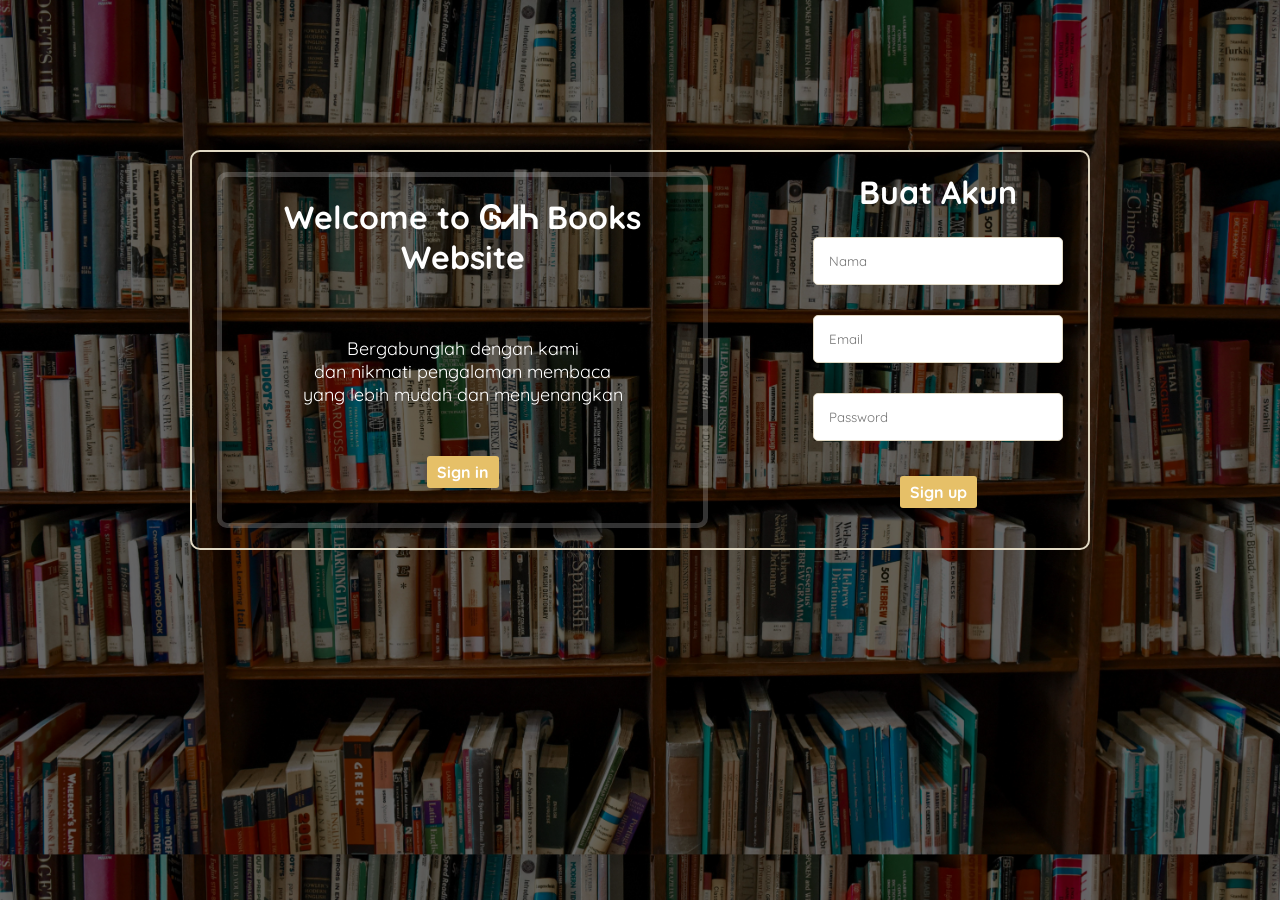
<file: index.html>
<!DOCTYPE html>
<html lang="en">

<head>
    <meta charset="UTF-8">
    <meta name="viewport" content="width=device-width, initial-scale=1.0">
    <title>ᎶᏗᏂ Books</title>

    <link rel="preconnect" href="https://fonts.googleapis.com">
    <link rel="preconnect" href="https://fonts.gstatic.com" crossorigin>
    <link href="https://fonts.googleapis.com/css2?family=Quicksand:wght@300..700&display=swap" rel="stylesheet">
    <!-- icon -->
    <link rel="icon" href="assets/icon.jpg" type="image/png">

    <link rel="stylesheet" href="css/login.css">
    <link rel="stylesheet" href="css/style.css">
</head>

<body class="log">
    <main class="login">

        <div class="Sign-in">
            <h1>Welcome to ᎶᏗᏂ Books Website</h1>
            <p>Bergabunglah dengan kami <br> dan nikmati pengalaman membaca <br> yang lebih mudah dan menyenangkan</p>
            <a href="book.html">Sign in</a>
        </div>

        <div class="Sign-up">
            <h1>Buat Akun</h1>

            <input type="text" placeholder="Nama"><br>
            <input type="email" placeholder="Email"><br>
            <input type="password" placeholder="Password"><br>

            <a href="book.html">Sign up</a>
        </div>
    </main>



</body>

</html>
</file>
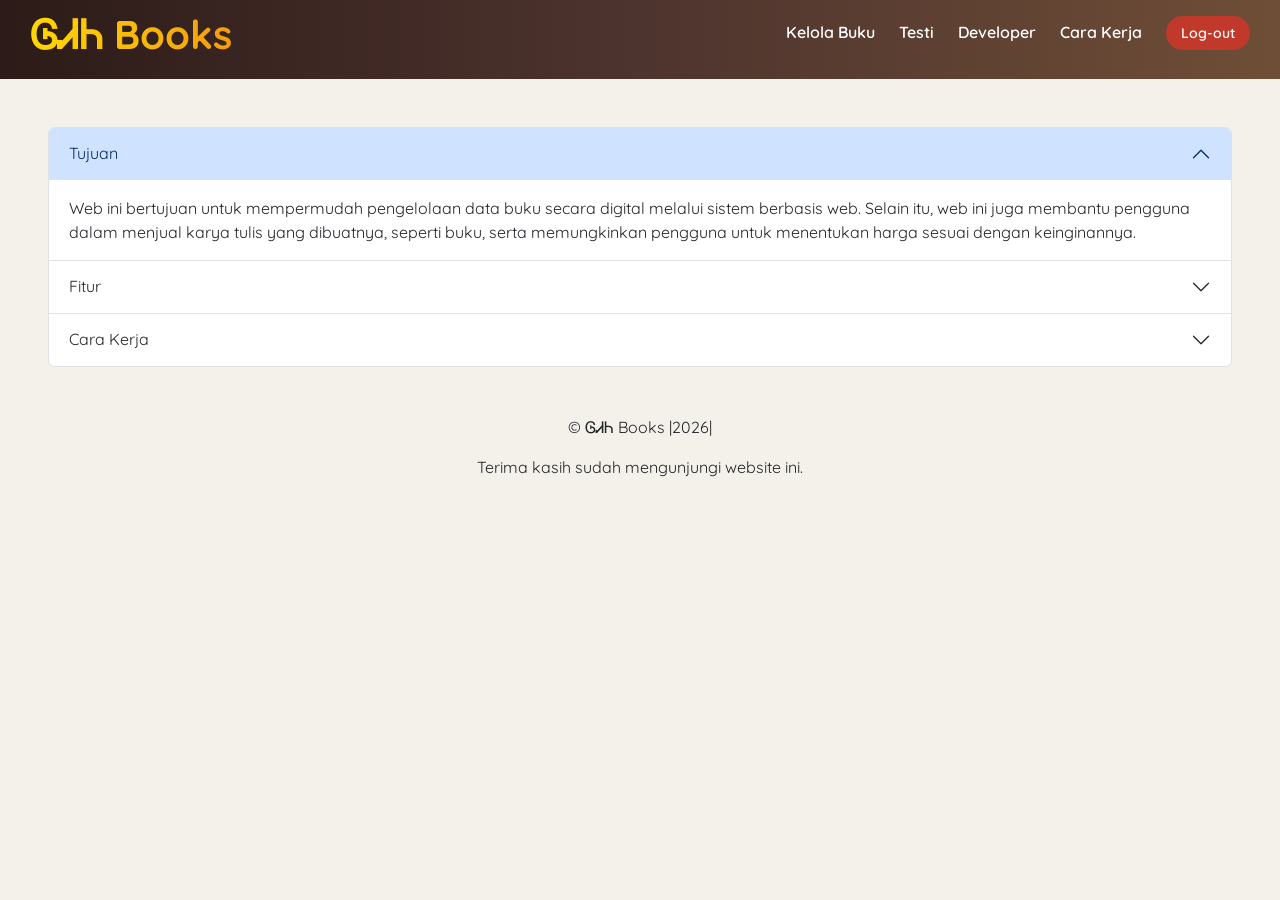
<file: caraKerja.html>
<!DOCTYPE html>
<html lang="en">

<head>
    <meta charset="UTF-8">
    <meta name="viewport" content="width=device-width, initial-scale=1.0">

    <link rel="preconnect" href="https://fonts.googleapis.com">
    <link rel="preconnect" href="https://fonts.gstatic.com" crossorigin>
    <link href="https://fonts.googleapis.com/css2?family=Quicksand:wght@300..700&display=swap" rel="stylesheet">

    <link href="https://cdn.jsdelivr.net/npm/bootstrap@5.3.8/dist/css/bootstrap.min.css" rel="stylesheet"
        integrity="sha384-sRIl4kxILFvY47J16cr9ZwB07vP4J8+LH7qKQnuqkuIAvNWLzeN8tE5YBujZqJLB" crossorigin="anonymous">

    <link rel="icon" href="assets/icon.jpg" type="image/png">


    <link rel="stylesheet" href="css/style.css">

    <title>ᎶᏗᏂ Books</title>
</head>

<body>
    <!-- NAVBAR -->
    <nav>
        <a href="about.html">
            <h1>ᎶᏗᏂ Books</h1>
        </a>

        <ul>
            <!-- <li><a href="index.html">Beli Buku</a></li> -->
            <li><a href="book.html">Kelola Buku</a></li>
            <li><a href="ulasan.html">Testi</a></li>
            <li><a href="Developer.html">Developer</a></li>
            <li><a href="caraKerja.html">Cara Kerja</a></li>
            <li class="logout" onclick="logout()">Log-out</li>
        </ul>
    </nav>

    <div class="accordion m-5" id="accordionPanelsStayOpenExample">
        <div class="accordion-item ">
            <h2 class="accordion-header ">
                <button class="accordion-button " type="button" data-bs-toggle="collapse"
                    data-bs-target="#panelsStayOpen-collapseOne" aria-expanded="true"
                    aria-controls="panelsStayOpen-collapseOne">
                    Tujuan
                </button>
            </h2>
            <div id="panelsStayOpen-collapseOne" class="accordion-collapse collapse show">
                <div class="accordion-body">
                    Web ini bertujuan untuk mempermudah pengelolaan data buku secara digital melalui sistem berbasis
                    web. Selain itu, web ini juga membantu pengguna dalam menjual karya tulis yang dibuatnya, seperti
                    buku, serta memungkinkan pengguna untuk menentukan harga sesuai dengan keinginannya.
                </div>
            </div>
        </div>
        <div class="accordion-item">
            <h2 class="accordion-header">
                <button class="accordion-button collapsed" type="button" data-bs-toggle="collapse"
                    data-bs-target="#panelsStayOpen-collapseTwo" aria-expanded="false"
                    aria-controls="panelsStayOpen-collapseTwo">
                    Fitur
                </button>
            </h2>
            <div id="panelsStayOpen-collapseTwo" class="accordion-collapse collapse">
                <div class="accordion-body">
                    • Tambah Buku <br>
                    • Edit & Hapus Buku <br>
                    • Pembelian Buku <br>
                    • Riwayat Transaksi <br>
                </div>
            </div>
        </div>
        <div class="accordion-item">
            <h2 class="accordion-header">
                <button class="accordion-button collapsed" type="button" data-bs-toggle="collapse"
                    data-bs-target="#panelsStayOpen-collapseThree" aria-expanded="false"
                    aria-controls="panelsStayOpen-collapseThree">
                    Cara Kerja
                </button>
            </h2>
            <div id="panelsStayOpen-collapseThree" class="accordion-collapse collapse">
                <div class="accordion-body">

                    Penjual/Penulis karya mengisi data buku melalui form yang telah disediakan, kemudian menekan tombol
                    “Tambah”
                    untuk menyimpan data. Data buku yang telah ditambahkan akan otomatis ditampilkan pada katalog buku.
                    Dan juga dapat mengedit atau menghapus data buku yang sudah muncul di katalog. Selain itu,
                    sistem memungkinkan user(pengguna) untuk melakukan pembelian buku secara cepat dan instan, yang
                    dilengkapi
                    dengan struk transaksi sebagai bukti pembelian.
                </div>
            </div>
        </div>
    </div>

    <footer>
        <center>
        <p>© ᎶᏗᏂ Books |2026|</p>
        <p>Terima kasih sudah mengunjungi website ini.</p>
        </center>
    </footer>

    <script src="https://cdn.jsdelivr.net/npm/bootstrap@5.3.8/dist/js/bootstrap.bundle.min.js"
        integrity="sha384-FKyoEForCGlyvwx9Hj09JcYn3nv7wiPVlz7YYwJrWVcXK/BmnVDxM+D2scQbITxI"
        crossorigin="anonymous"></script>
</body>

<script src="js/logout.js"></script>

</html>
</file>
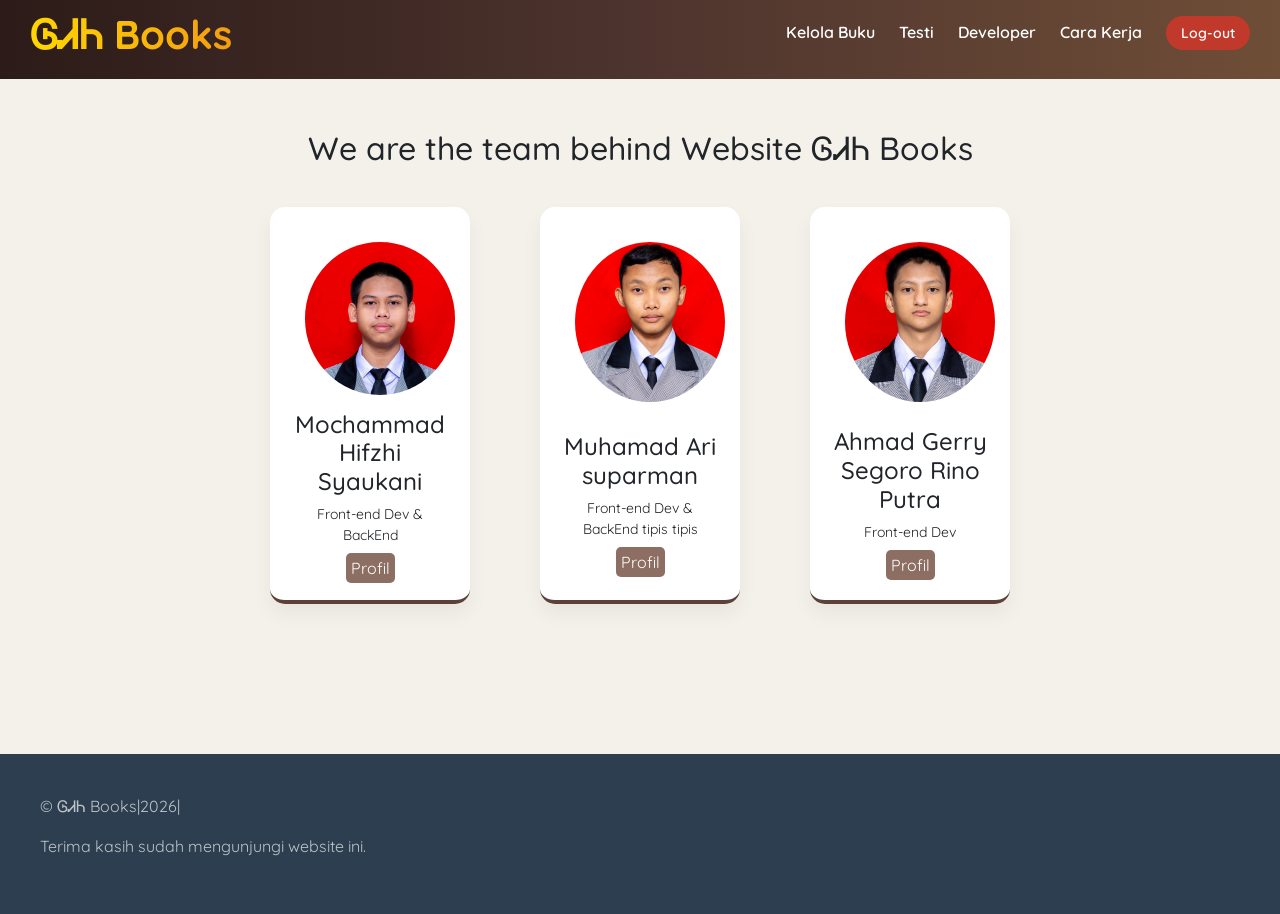
<file: Developer.html>
<!DOCTYPE html>
<html lang="en">

<head>
    <meta charset="UTF-8">
    <meta name="viewport" content="width=device-width, initial-scale=1.0">

    <link rel="preconnect" href="https://fonts.googleapis.com">
    <link rel="preconnect" href="https://fonts.gstatic.com" crossorigin>
    <link href="https://fonts.googleapis.com/css2?family=Quicksand:wght@300..700&display=swap" rel="stylesheet">

    <link href="https://cdn.jsdelivr.net/npm/bootstrap@5.3.8/dist/css/bootstrap.min.css" rel="stylesheet" integrity="sha384-sRIl4kxILFvY47J16cr9ZwB07vP4J8+LH7qKQnuqkuIAvNWLzeN8tE5YBujZqJLB" crossorigin="anonymous">

    <link rel="icon" href="assets/icon.jpg" type="image/png">


    <link rel="stylesheet" href="css/developer.css">
    <link rel="stylesheet" href="css/style.css">
    <title>ᎶᏗᏂ Books</title>
</head>
<body>
    <!-- NAVBAR -->
    <nav>
        <a href="about.html">
            <h1>ᎶᏗᏂ Books</h1>
        </a>

        <ul>
            <!-- <li><a href="index.html">Beli Buku</a></li> -->
            <li><a href="book.html">Kelola Buku</a></li>
            <li><a href="ulasan.html">Testi</a></li>
            <li><a href="Developer.html">Developer</a></li>
            <li><a href="caraKerja.html">Cara Kerja</a></li>
            <li class="logout" onclick="logout()">Log-out</li>
        </ul>
    </nav>

    <center>
    <h2 id="dev">We are the team behind Website ᎶᏗᏂ Books</h2>
    </center>

    <main class="developer">
        <section class="hifzhi">
            <img src="assets/fotoHifzhi.jpg" alt="Foto hifzhi">
            <h4>Mochammad Hifzhi Syaukani</h4>
            <p>Front-end Dev & BackEnd</p>
            <a href="https://jurnalku.smkwikrama.sch.id/explore/12511080">Profil</a>
        </section>

        <section class="ari">
            <img src="assets/fotoAri.jpeg" alt="Foto Ari">
            <h4>Muhamad Ari suparman</h4>
            <p>Front-end Dev & BackEnd tipis tipis</p>
            <a href="https://jurnalku.smkwikrama.sch.id/explore/12511091">Profil</a>
        </section>

        <section class="gerry">
            <img src="assets/fotoGerry.jpeg" alt="Foto Gerry">
            <h4>Ahmad Gerry Segoro Rino Putra</h4>
            <p>Front-end Dev</p>
            <a href="https://jurnalku.smkwikrama.sch.id/explore/12510805">Profil</a>
        </section>
    </main>

    <footer class="footer">
        <p>© ᎶᏗᏂ Books|2026|</p>
        <p>Terima kasih sudah mengunjungi website ini.</p>
        <div class="footer-sosmed">
        
        </div>
    </footer>

    <script src="js/logout.js"></script>

</body>

</html>
</file>
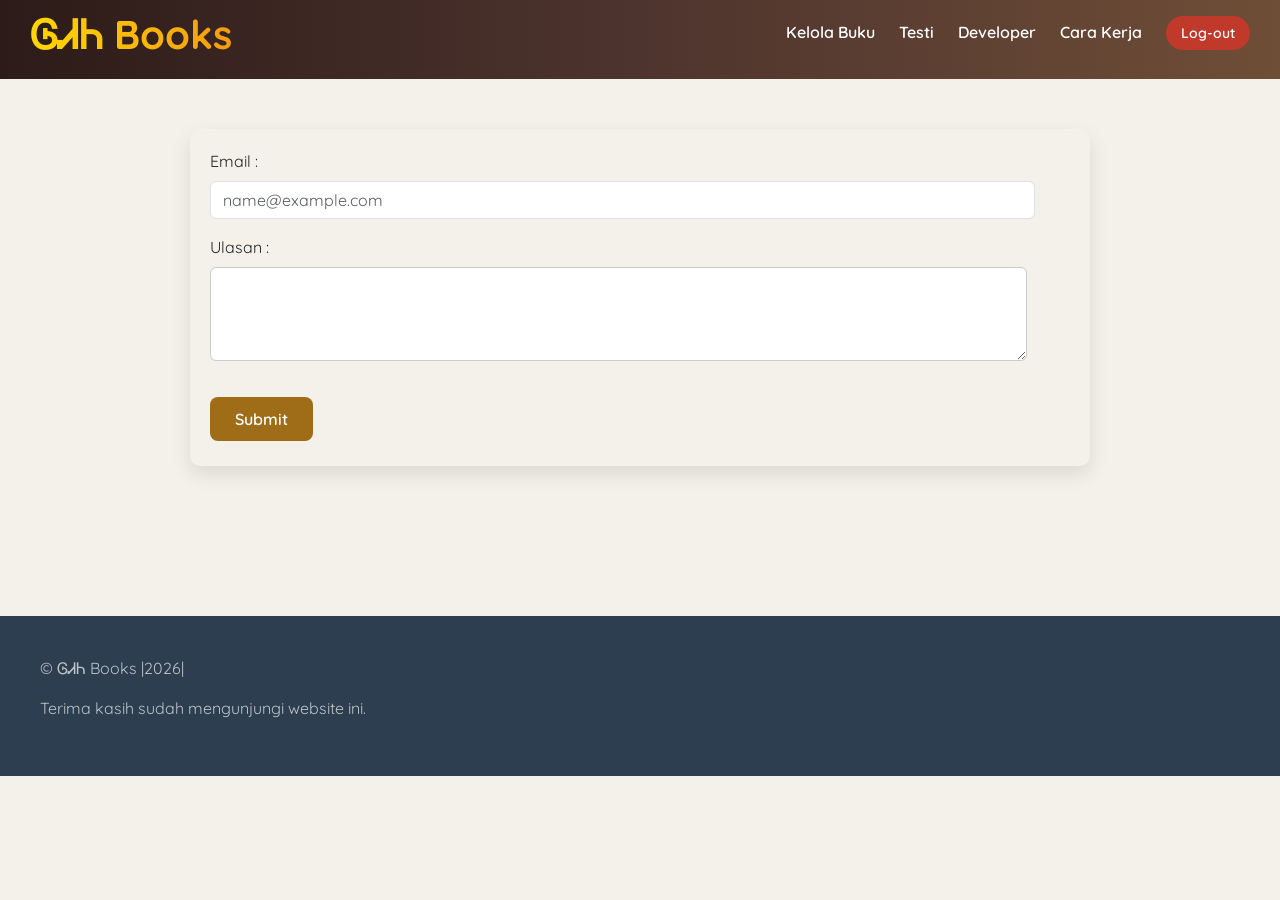
<file: ulasan.html>
<!DOCTYPE html>
<html lang="en">

<head>
    <meta charset="UTF-8">
    <meta name="viewport" content="width=device-width, initial-scale=1.0">


    <link rel="preconnect" href="https://fonts.googleapis.com">
    <link rel="preconnect" href="https://fonts.gstatic.com" crossorigin>
    <link href="https://fonts.googleapis.com/css2?family=Quicksand:wght@300..700&display=swap" rel="stylesheet">

    <link href="https://cdn.jsdelivr.net/npm/bootstrap@5.3.8/dist/css/bootstrap.min.css" rel="stylesheet"
        integrity="sha384-sRIl4kxILFvY47J16cr9ZwB07vP4J8+LH7qKQnuqkuIAvNWLzeN8tE5YBujZqJLB" crossorigin="anonymous">

    <link rel="icon" href="assets/icon.jpg" type="image/png">

    <link rel="stylesheet" href="css/style.css">
    <link rel="stylesheet" href="css/ulasan.css">

    <title>ᎶᏗᏂ Books</title>
</head>

<body>
    <!-- NAVBAR -->
    <nav>
        <a href="about.html">
            <h1>ᎶᏗᏂ Books</h1>
        </a>

        <ul>
            <!-- <li><a href="index.html">Beli Buku</a></li> -->
            <li><a href="book.html">Kelola Buku</a></li>
            <li><a href="ulasan.html">Testi</a></li>
            <li><a href="Developer.html">Developer</a></li>
            <li><a href="caraKerja.html">Cara Kerja</a></li>
            <li class="logout" onclick="logout()">Log-out</li>
        </ul>
    </nav>

    <div class="ulasan">
        <div class="mb-3">
            <label for="exampleFormControlInput1" class="form-label">Email :</label>
            <input type="email" class="form-control" id="exampleFormControlInput1" placeholder="name@example.com">
        </div>
        <div class="mb-3">
            <label for="exampleFormControlTextarea1" class="form-label">Ulasan :</label>
            <textarea class="form-control" id="exampleFormControlTextarea1" rows="3"></textarea>
        </div>

        <div>
            <button id="btn-ulasan">Submit</button>
        </div>
    </div>



    <div id="hasilUlasan">

    </div>


    <footer class="footer">
        <p>© ᎶᏗᏂ Books |2026|</p>
        <p>Terima kasih sudah mengunjungi website ini.</p>
    </footer>

</body>

<script src="js/ulasan.js"></script>
<script src="js/logout.js"></script>

</html>
</file>
<file: css/login.css>
.log {
  background-image:
    linear-gradient(rgba(0, 0, 0, 0.6), rgba(0, 0, 0, 0.6)),
    url("../assets/background_login.jpg");

  background-size: cover;
}

.login {
  display: flex;
  flex-direction: row;
  text-align: center;
  border: 2px solid #e0d8c3;
  padding: 20px;
  border-radius: 10px;
  height: 400px;
  width: 900px;
  gap: 50px;
  margin: 150px auto;
  transition: 0.3s;
}

.login:hover {
  box-shadow: 5px 5px 50px 35px rgba(180, 117, 30, 0.2);
}

.Sign-in {
  display: flex;
  flex-direction: column;
  margin-left: 5px;
  align-items: center;
  padding: 20px;
  border-radius: 10px;
  border: 5px solid rgba(255, 255, 255, 0.2);
  color: white;
}

.Sign-in h1 {
  color: #ffffff;
  margin-bottom: 60px;
}

.Sign-in p {
  color: #ffffff;
  margin-bottom: px;
  font-size: large;
}

.Sign-in a {
  color: #ffffff;
  text-decoration: none;
  font-weight: bold;
  margin-top: 50px;
  background-color: #e6c068;
  padding: 6px 10px;
  border-radius: 3px;
  transition: 0.3s;
}

.Sign-up {
  display: flex;
  flex-direction: column;
  align-items: center;
  margin-left: 50px;
}

.Sign-up h1 {
  color: white;
  margin-bottom: 20px;
}

.Sign-up input {
  margin: 5px;
  padding: 15px;
  border-radius: 5px;
  border: 1px solid #e0d8c3;
  width: 250px;
}

.Sign-up a {
  color: #ffffff;
  text-decoration: none;
  font-weight: bold;
  margin-top: 10px;
  background-color: #e6c068;
  padding: 6px 10px;
  border-radius: 3px;
  transition: 0.3s;
}

.Sign-in a:hover,
.Sign-up a:hover {
  background-color: #3b4953;
  transform: scale(1.03);
}
</file>
<file: css/style.css>
* {
  margin: 0;
  padding: 0;
  font-family: "Quicksand", sans-serif;
  scroll-behavior: smooth;

  box-sizing: border-box;
}

body {
  margin: 0;
  padding: 0;
  /* background: linear-gradient(to right, #a7acb5, #264931); */
  background-color: #f4f1ea;
}

/* NAVBAR */
nav {
  /* background-color: #d6dbe2; */
  /* background: linear-gradient(to right, #d6dbe2, #6aed94, #d6dbe2, #6aed94); */
  background: linear-gradient(to right, #2c1b18, #4e342e, #6f4e37);
  color: white;
  display: flex;
  justify-content: space-between;
  padding: 10px 20px;
  position: sticky;
  top: 0;
  z-index: 1000;
}

nav a {
  text-decoration: none;
  color: #ffffff;
  margin-bottom: 3px;
}

nav h1 {
  font-weight: 1000;
  margin-left: 10px;
  background: linear-gradient(to right, #ffd700, #f39c12);
  color: transparent;
  background-clip: text;
}

nav ul {
  text-decoration: none;
  list-style: none;
  text-align: center;
  margin-top: 10px;
}

nav ul li {
  display: inline;
  font-weight: 600;
  margin: 10px;
  color: rgba(255, 255, 255, 0.9);
  text-align: center;
  transition: 0.3s;
}

nav ul li:hover {
  transform: scale(1.2);
  padding: 5px;
  color: #ffd700;
  border-bottom: 3px solid #e0d8c3;
  border-radius: 2px;
}

.logout {
  color: white;
  background-color: #c0392b;
  font-size: 14px;
  padding: 8px 15px;
  border-radius: 20px;
  transition: 0.3s;
  cursor: pointer;
}

.logout:hover {
  border-radius: 20px;
  background-color: #852222;
  transform: translateY(-2px);
  box-shadow: 0 4px 8px rgba(0, 0, 0, 0.2);
}


/* FOOTER */
.footer {
  background: #2c3e50;
  color: white;
  padding: 40px;
  margin-top: 150px;
}

.footer p {
  color: #bdc3c7;
}
</file>
<file: css/developer.css>
/* DEVELOPER */

#dev {
  margin-top: 50px;
}

.developer section {
  background: white;
  border-bottom: 4px solid #5d4037;
  border-radius: 15px;
  box-shadow: 0 10px 20px rgba(0, 0, 0, 0.05);
  transition: 0.3s;
  padding: 20px;
}

.ari img {
  border-radius: 50%;
  width: 150px;
  height: 160px;
  object-fit: cover;
  transition: 2s;
  margin: 15px;
  margin-bottom: 30px;
}
.hifzhi img {
  margin: 15px;
  width: 150px;
  border-radius: 50%;
  object-fit: cover;
  transition: 2s;
}

.gerry img {
  height: 160px;
  width: 150px;
  border-radius: 50%;
  object-fit: cover;
  transition: 2s;
  margin: 15px;
  margin-bottom: 25px;
}

section img:hover {
  padding: 1px;
  transform: scale(1.1);
}

.developer section:hover {
  transform: translateY(-10px);
  box-shadow: 0 15px 30px rgba(93, 64, 55, 0.2);
}

.developer p {
  font-size: 14px;
  margin-bottom: 10px;
}
.developer a {
  background-color: #8d6e63;
  text-decoration: none;
  padding: 5px;
  border-radius: 5px;
  color: white;
}

.developer a:hover {
  background-color: #5d4037;
  color: rgb(168, 162, 162);
  transform: scale(1.1);
}

.card {
  transition: 0.3;
}

.card:hover {
  transform: translateY(-10px);
  box-shadow: 0 10px 20px rgba(0, 0, 0, 0.2);
}

.developer {
  display: flex;
  flex-direction: row;
  gap: 70px;
  justify-content: center;
  margin-top: 30px;
}

section {
  width: 200px;
  border-radius: 10px;
  margin-top: 10px;
  text-align: center;
  padding: 5px;
}
</file>
<file: css/ulasan.css>
/* Ulasan */
.ulasan {
  display: flex;
  flex-direction: column;
  justify-content: center;
  margin: 50px auto;
  padding: 20px;
  border-radius: 10px;
  box-shadow: 0 8px 20px rgba(0, 0, 0, 0.1);
  width: 900px;
}

.ulasan input {
  width: 825px;
}

.ulasan textarea {
  width: 95%;
  padding: 10px;
  margin-bottom: 15px;
  border: 1px solid #ccc;
  border-radius: 6px;
  transition: border-color 0.3s ease;
}

#btn-ulasan {
  background-color: #9f6d17;
  color: white;
  border: none;
  padding: 10px 25px;
  border-radius: 8px;
  cursor: pointer;
  font-weight: 600;
  transition: 0.3s;
  margin: 5px auto;
}

#btn-ulasan:hover {
  background-color: #6f4408;
  transform: translateY(-2px);
}

#hasilUlasan {
  max-width: 500px;
  margin: 20px auto;
  font-family: "Quicksand", sans-serif;
}

.card-ulasan {
  background: white;
  border-left: 5px solid #0d6efd;
  padding: 15px;
  margin-bottom: 15px;
  border-radius: 8px;
  box-shadow: 0 2px 8px rgba(0, 0, 0, 0.05);
  animation: fadeIn 0.5s ease-in;
}

.card-ulasan h5 {
  color: #333;
  margin-bottom: 5px;
  font-size: 1.1rem;
}

.card-ulasan p {
  color: #555;
  margin-bottom: 10px;
}

.card-ulasan h6 {
  color: #999;
  font-size: 0.75rem;
  text-align: right;
}

.card-body {
  border-radius: 5px;
}
</file>
